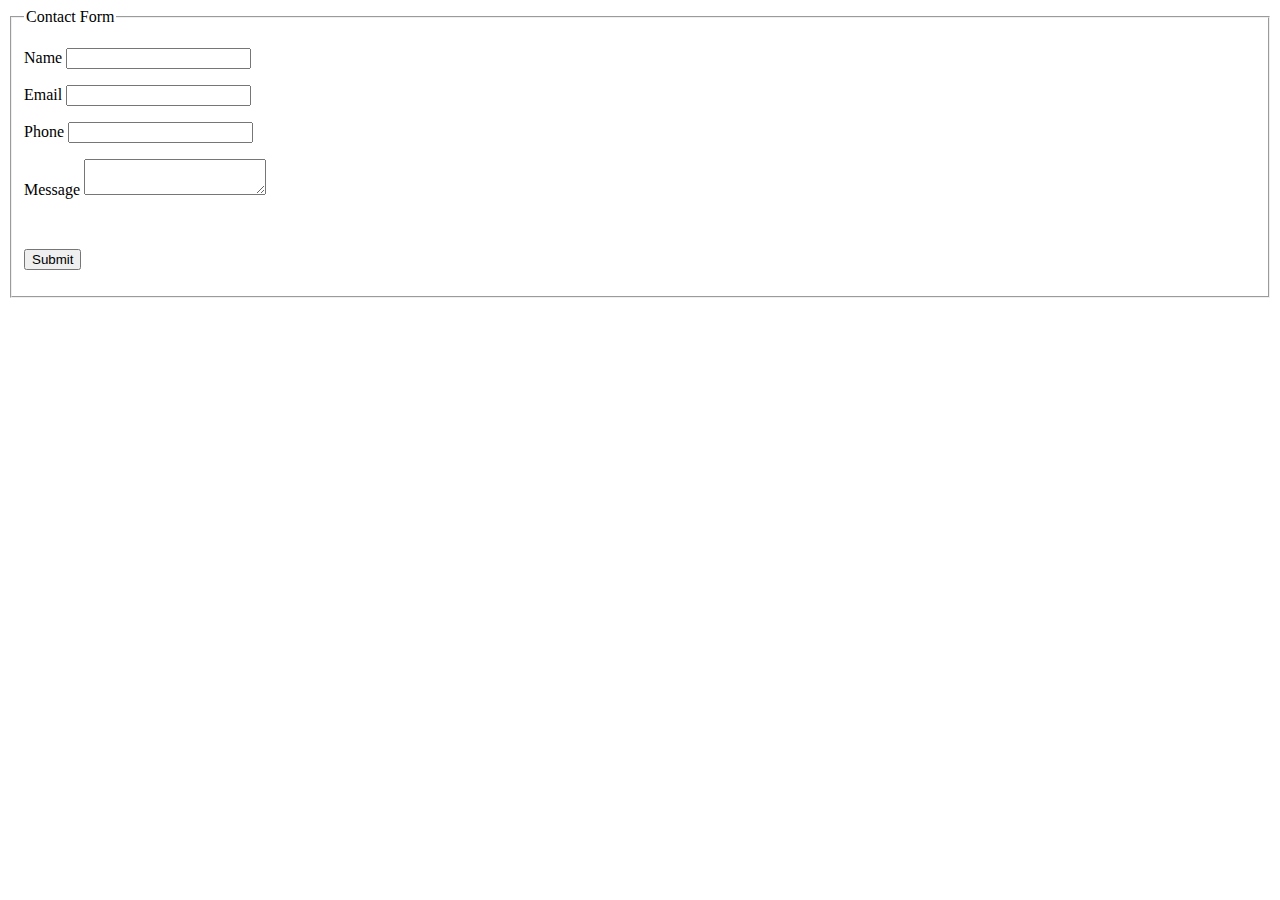
<file: contact.html>
<!DOCTYPE html>
<html xmlns="http://www.w3.org/1999/xhtml">
<head>
<meta http-equiv="Content-Type" content="text/html; charset=utf-8" />
<title>Contact Form - PHP/MySQL Demo Code</title>
</head>

<body>
<fieldset>
<legend>Contact Form</legend>
<form name="frmContact" method="post" action="contact.php">
<p>
<label for="Name">Name </label>
<input type="text" name="txtName" id="txtName">
</p>
<p>
<label for="email">Email</label>
<input type="text" name="txtEmail" id="txtEmail">
</p>
<p>
<label for="phone">Phone</label>
<input type="text" name="txtPhone" id="txtPhone">
</p>
<p>
<label for="message">Message</label>
<textarea name="txtMessage" id="txtMessage"></textarea>
</p>
<p>&nbsp;</p>
<p>
<input type="submit" name="Submit" id="Submit" value="Submit">
</p>
</form>
</fieldset>
</body>
</html>
</file>
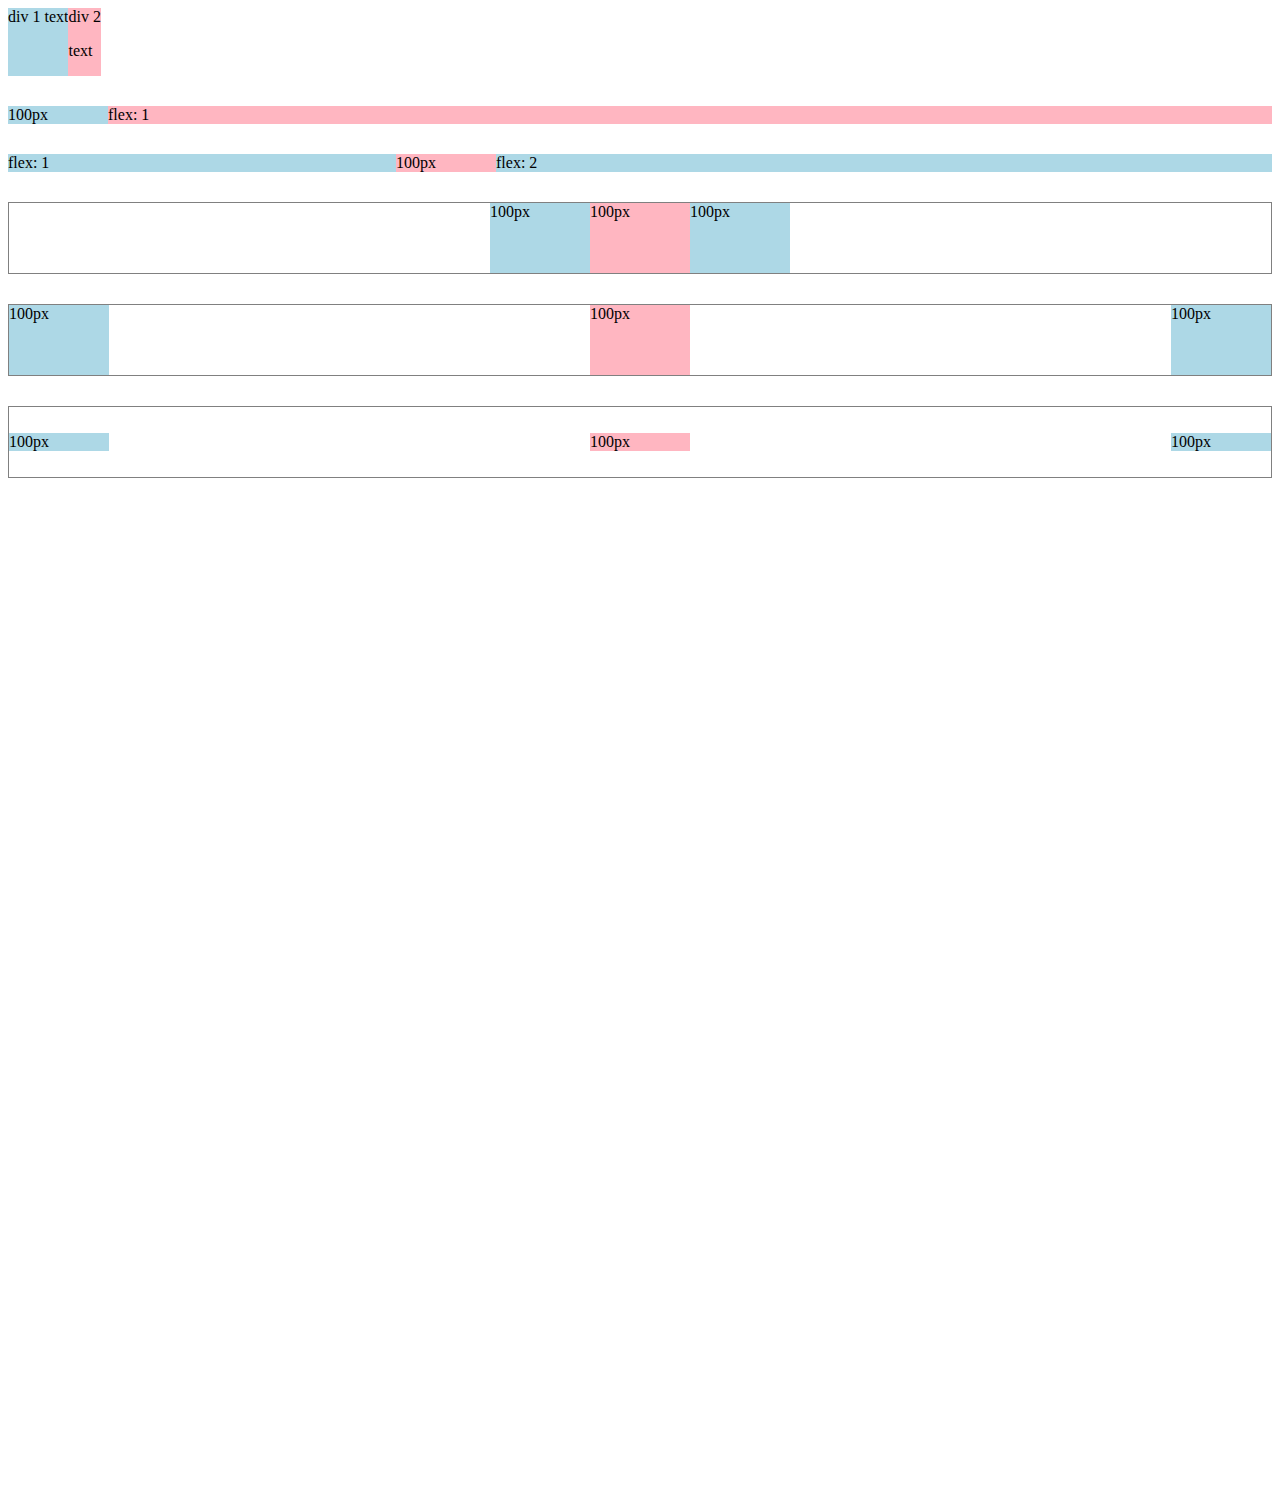
<file: flexbox.html>
<!DOCTYPE html>
<html>
  <head>
    <title>Flexbox Practice</title>
  </head>
  <body style="padding-bottom: 1000px;">
    <div style="
      display: flex;
      flex-direction: row;
    ">
      <div style="background-color: lightblue;">div 1 text</div>
      <div style="background-color: lightpink;">div 2 <p>text</p></div>
    </div>

    <div style="
      margin-top: 30px;
      display: flex;
      flex-direction: row;
    ">
      <div style="
        background-color: lightblue;
        width: 100px;
      ">100px</div>
      <div style="
        background-color: lightpink;
        flex: 1;
      ">flex: 1</div>
    </div>

    <div style="
      margin-top: 30px;
      display: flex;
      flex-direction: row;
    ">
      <div style="
        background-color: lightblue;
        flex: 1;
      ">flex: 1</div>
      <div style="
        background-color: lightpink;
        width: 100px;
      ">100px</div>
      <div style="
        background-color: lightblue;
        flex: 2;
      ">flex: 2</div>
    </div>

    <div style="
      margin-top: 30px;
      height: 70px;
      border-width: 1px;
      border-style: solid;
      border-color: gray;

      display: flex;
      flex-direction: row;
      justify-content: center;
    ">
      <div style="
        background-color: lightblue;
        width: 100px;
      ">100px</div>
      <div style="
        background-color: lightpink;
        width: 100px;
      ">100px</div>
      <div style="
        background-color: lightblue;
        width: 100px;
      ">100px</div>
    </div>

    <div style="
      margin-top: 30px;
      height: 70px;
      border-width: 1px;
      border-style: solid;
      border-color: gray;

      display: flex;
      flex-direction: row;
      justify-content: space-between;
    ">
      <div style="
        background-color: lightblue;
        width: 100px;
      ">100px</div>
      <div style="
        background-color: lightpink;
        width: 100px;
      ">100px</div>
      <div style="
        background-color: lightblue;
        width: 100px;
      ">100px</div>
    </div>

    <div style="
      margin-top: 30px;
      height: 70px;
      border-width: 1px;
      border-style: solid;
      border-color: gray;

      display: flex;
      flex-direction: row;
      justify-content: space-between;
      align-items: center;
    ">
      <div style="
        background-color: lightblue;
        width: 100px;
      ">100px</div>
      <div style="
        background-color: lightpink;
        width: 100px;
      ">100px</div>
      <div style="
        background-color: lightblue;
        width: 100px;
      ">100px</div>
    </div>
  </body>
</html>
</file>
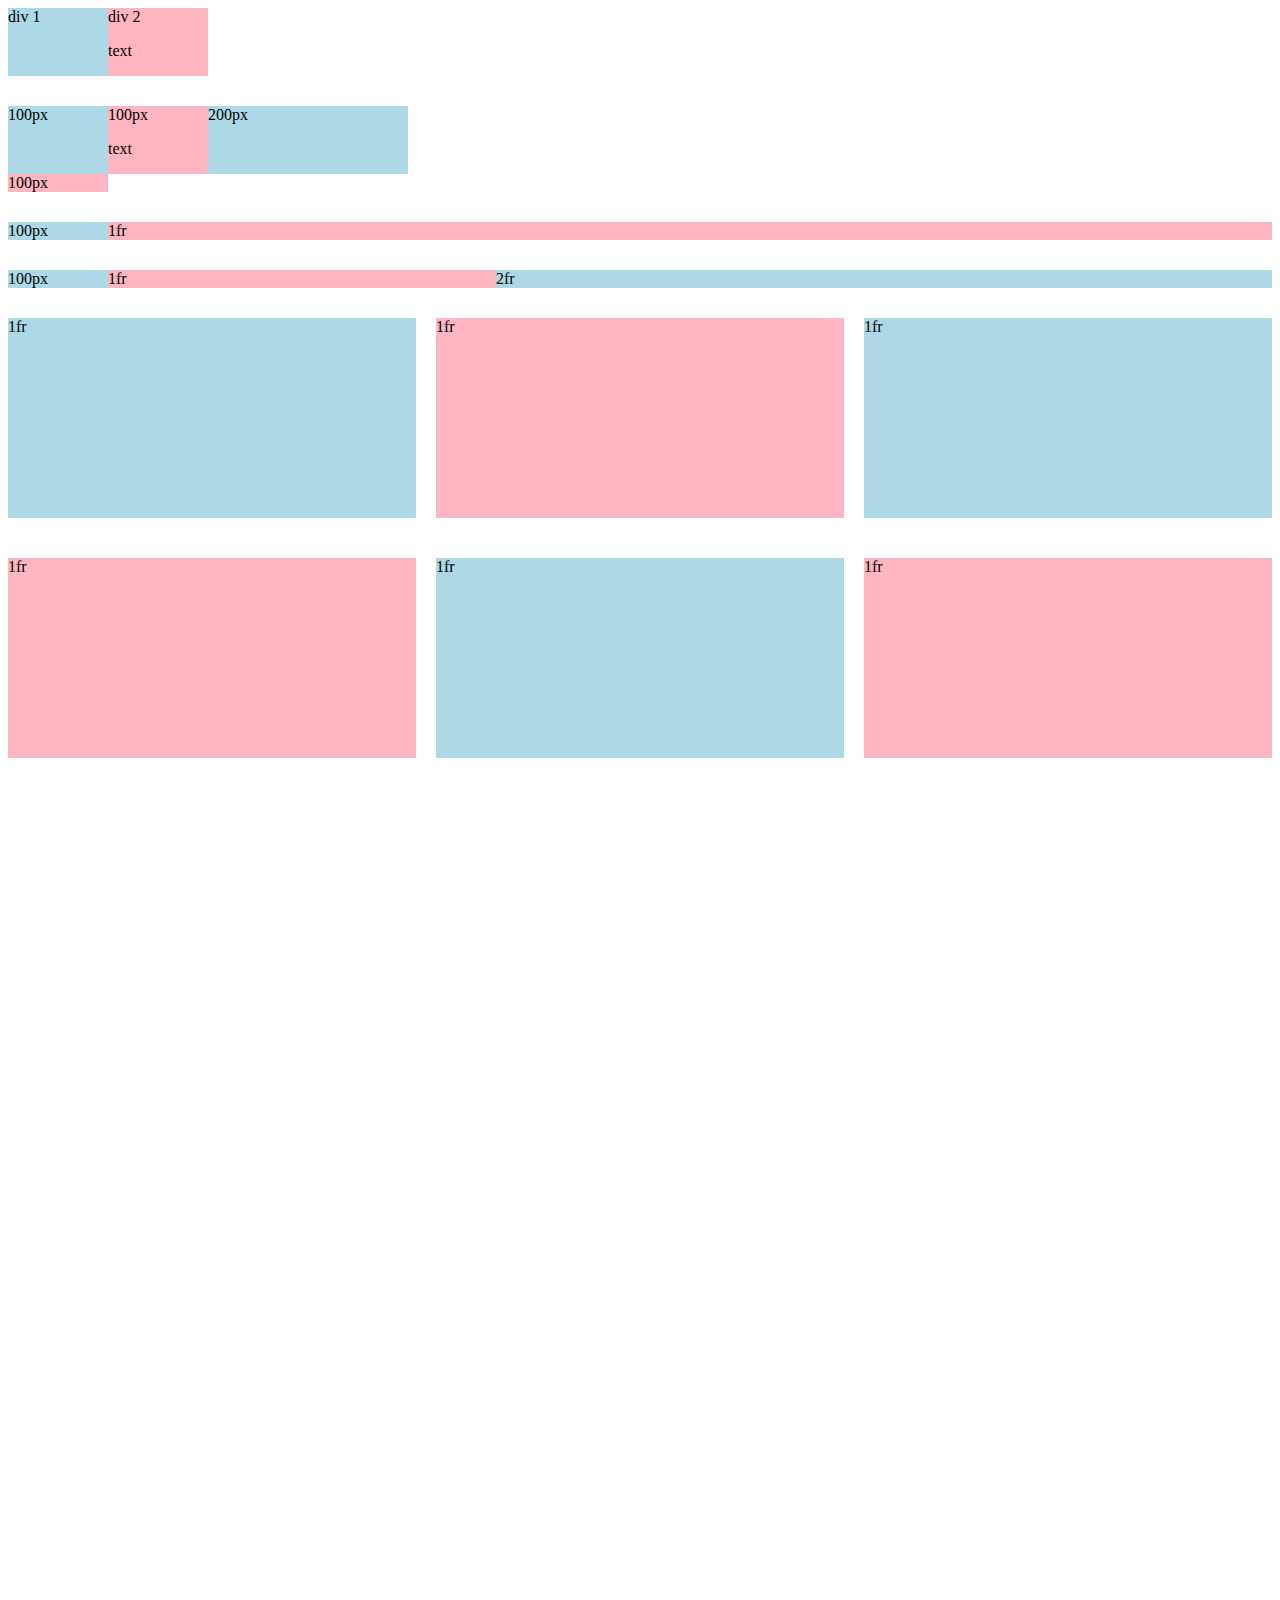
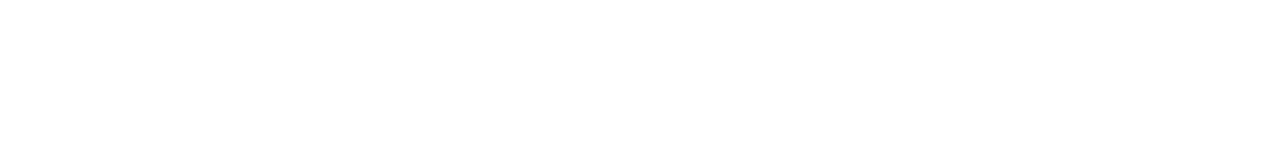
<file: grid.html>
<!DOCTYPE html>
<html>
  <head>
    <title>Grid Practice</title>
  </head>
  <body style="padding-bottom: 1000px;">
    <div style="
      display: grid;
      grid-template-columns: 100px 100px;
    ">
      <div style="background-color: lightblue;">div 1</div>
      <div style="background-color: lightpink;">div 2<p>text</p></div>
    </div>

    <div style="
      margin-top: 30px;
      display: grid;
      grid-template-columns: 100px 100px 200px;
    ">
      <div style="background-color: lightblue;">100px</div>
      <div style="background-color: lightpink;">100px<p>text</p></div>
      <div style="background-color: lightblue;">200px</div>
      <div style="background-color: lightpink;">100px</div>
    </div>

    <div style="
      margin-top: 30px;
      display: grid;
      grid-template-columns: 100px 1fr;
    ">
      <div style="background-color: lightblue;">100px</div>
      <div style="background-color: lightpink;">1fr</div>
    </div>

    <div style="
      margin-top: 30px;
      display: grid;
      grid-template-columns: 100px 1fr 2fr;
    ">
      <div style="background-color: lightblue;">100px</div>
      <div style="background-color: lightpink;">1fr</div>
      <div style="background-color: lightblue;">2fr</div>
    </div>

    <div style="
      margin-top: 30px;
      display: grid;
      grid-template-columns: 1fr 1fr 1fr;
      column-gap: 20px;
      row-gap: 40px;
    ">
      <div style="background-color: lightblue; height: 200px;">1fr</div>
      <div style="background-color: lightpink; height: 200px;">1fr</div>
      <div style="background-color: lightblue; height: 200px;">1fr</div>
      <div style="background-color: lightpink; height: 200px;">1fr</div>
      <div style="background-color: lightblue; height: 200px;">1fr</div>
      <div style="background-color: lightpink; height: 200px;">1fr</div>
    </div>
  </body>
</html>
</file>
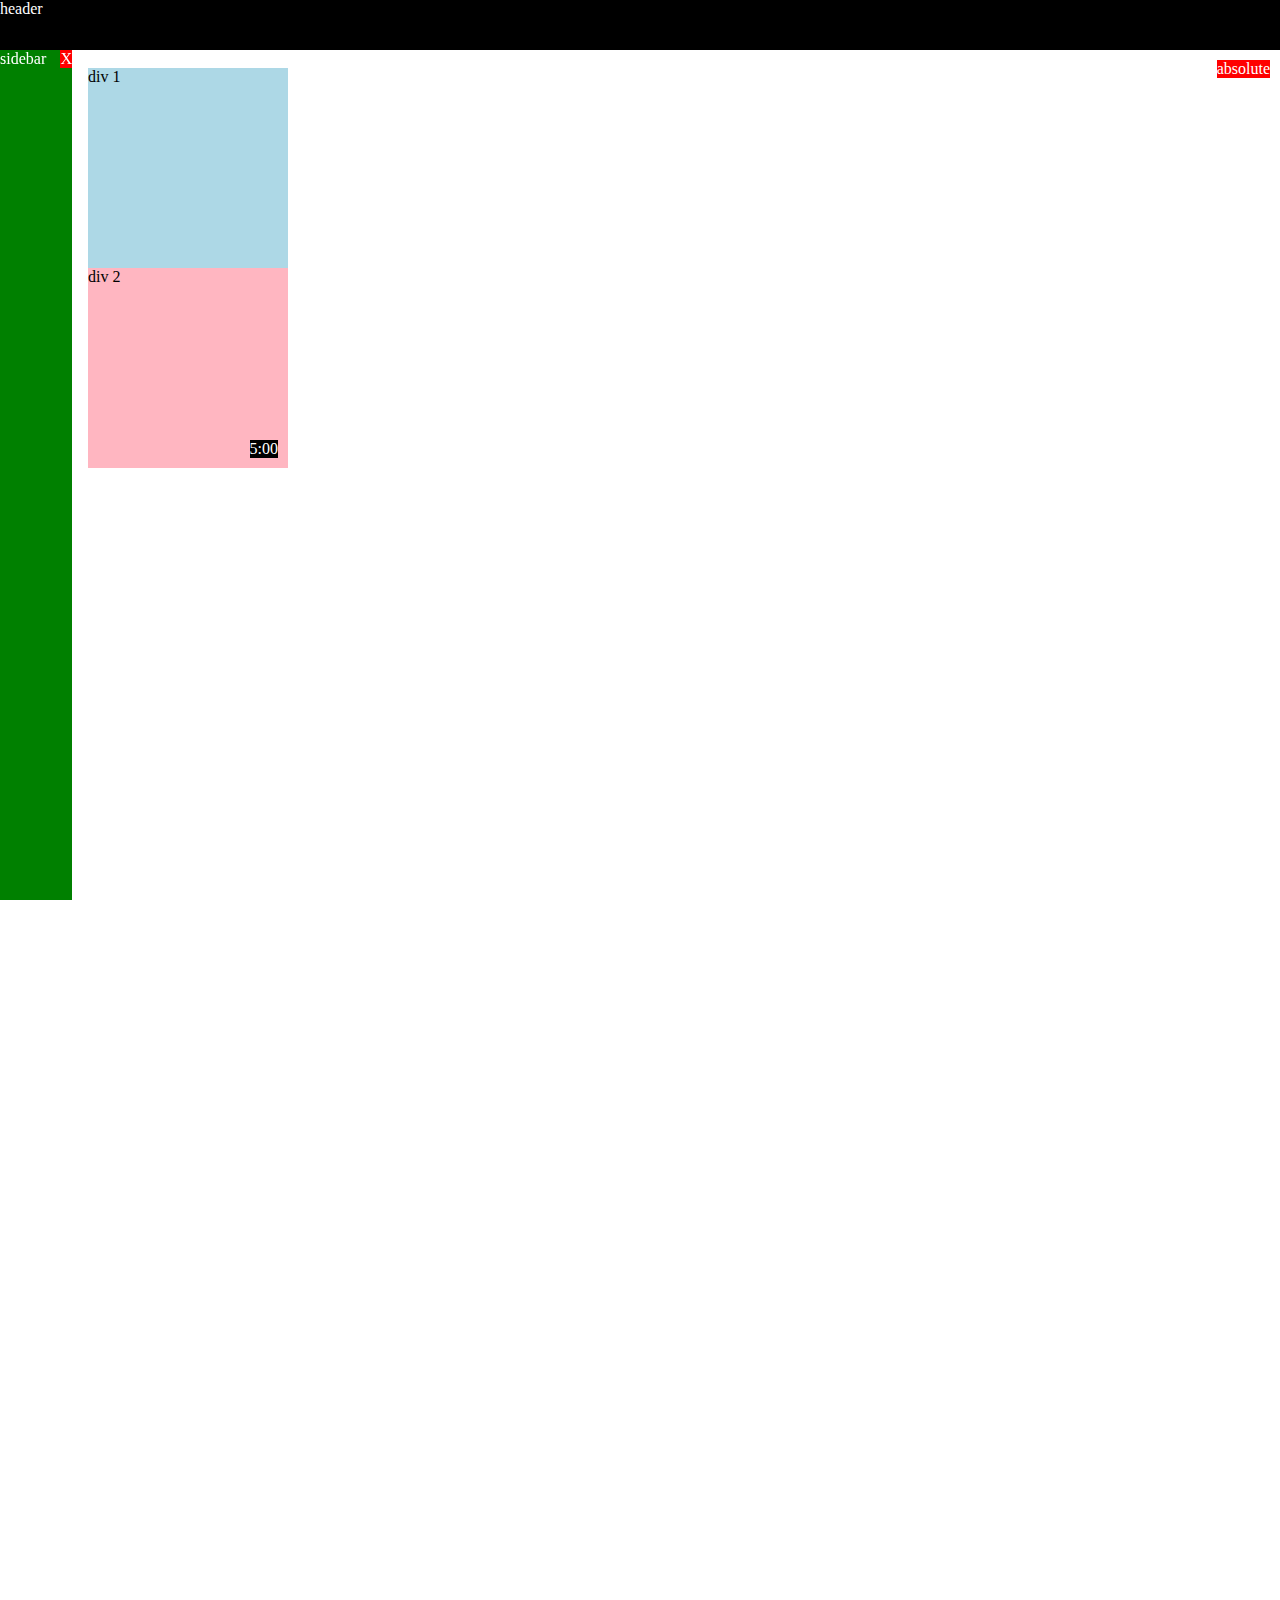
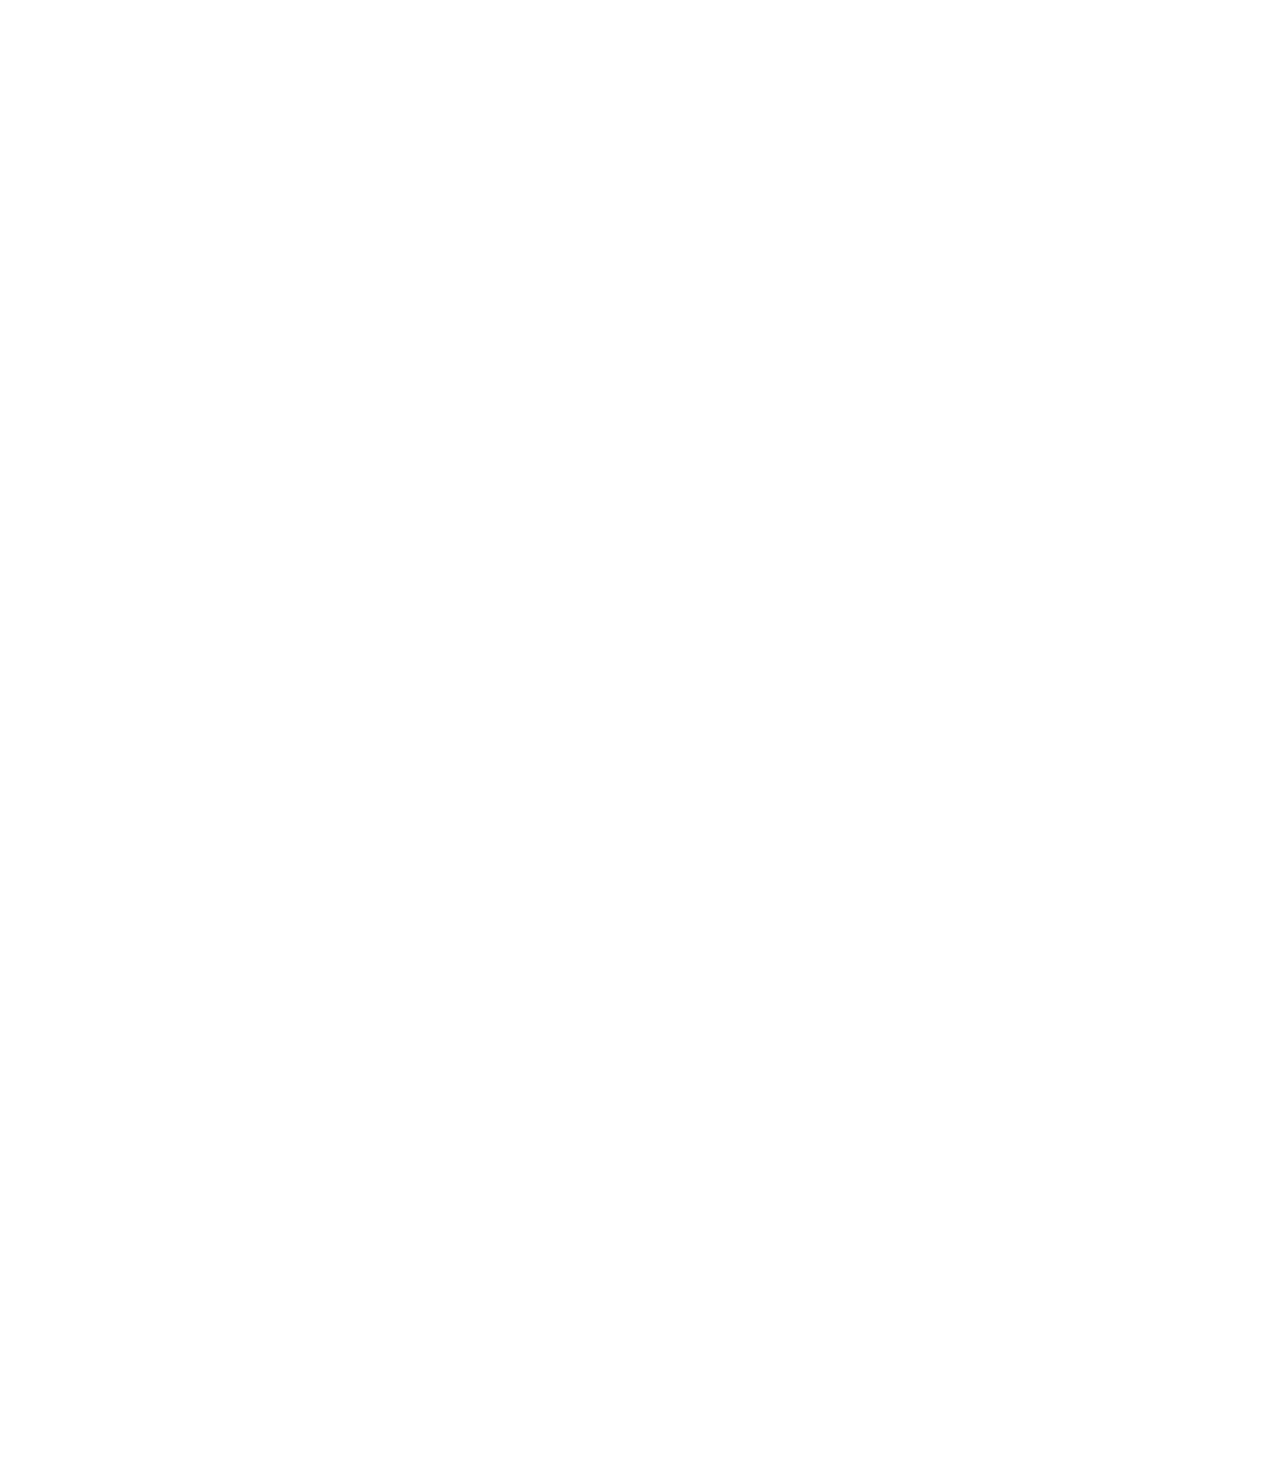
<file: position.html>
<!DOCTYPE html>
<html>
  <head>
    <title>Position Practice</title>
  </head>
  <body style="
    height: 3000px;
    padding-top: 60px;
    padding-left: 80px;
  ">
    <div style="
      background-color: black;
      color: white;
      position: fixed;
      top: 0;
      left: 0;
      right: 0;
      height: 50px;
      z-index: 100;
    ">header</div>

    <div style="
      background-color: green;
      color: white;
      position: fixed;
      left: 0;
      bottom: 0;
      top: 50px;
      width: 72px;
    ">
      sidebar
      <div style="
        position: absolute;
        background-color: red;
        color: white;
        top: 0;
        right: 0;
      ">
        X
      </div>
    </div>

    <div style="
      position: absolute;
      background-color: red;
      color: white;
      top: 60px;
      right: 10px;
    ">
      absolute
    </div>

    <div style="
      background-color: lightblue;
      height: 200px;
      width: 200px;
      position: static;
    ">div 1</div>
    <div style="
      background-color: lightpink;
      height: 200px;
      width: 200px;
      position: relative;
    ">
      div 2
      <div style="
        position: absolute;
        background-color: black;
        color: white;
        bottom: 10px;
        right: 10px;
      ">
        5:00
      </div>
    </div>

  </body>
</html>
</file>
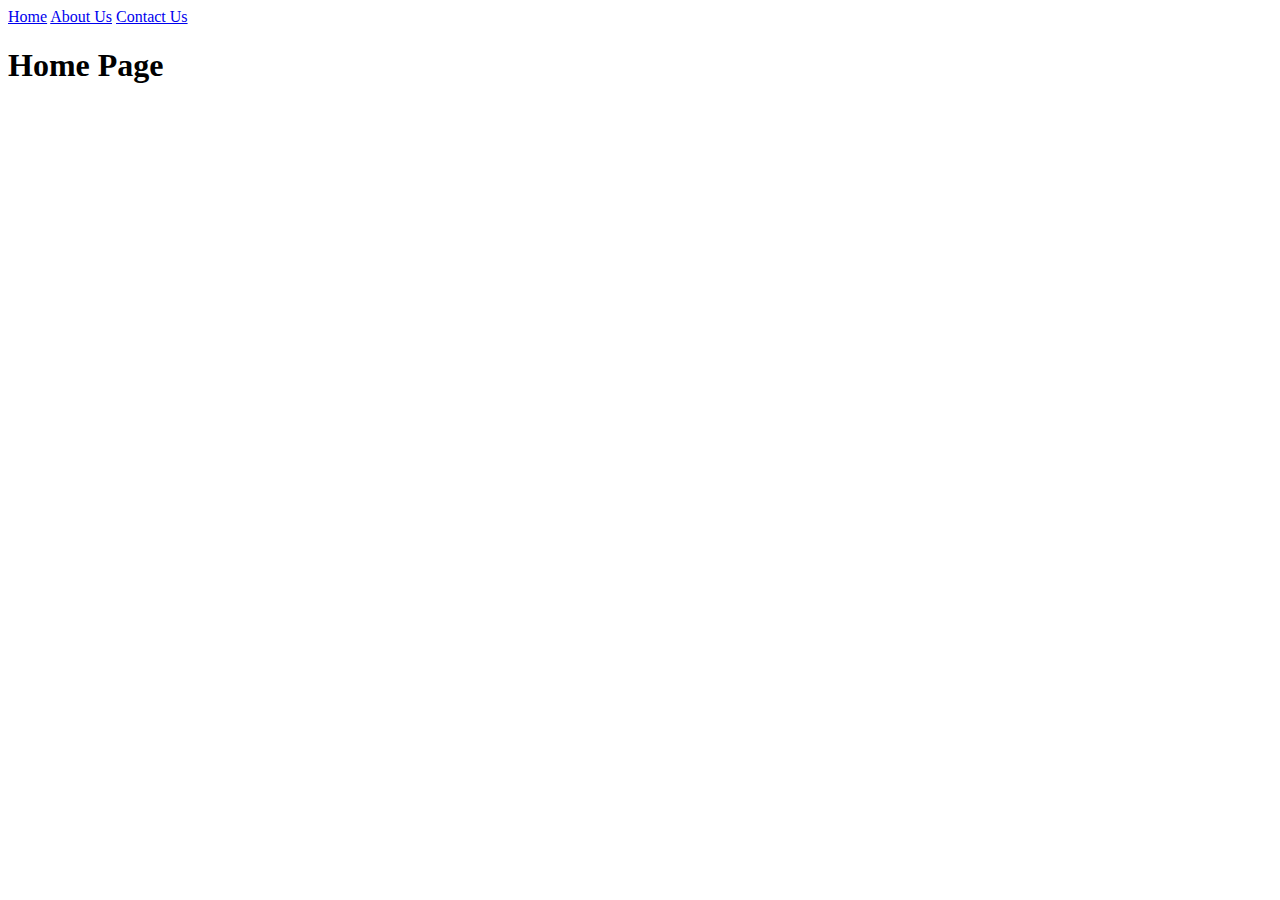
<file: sample.html>
<!DOCTYPE html>
<html lang="en">
<head>
 <meta charset="UTF-8">
 <meta http-equiv="X-UA-Compatible" content="IE=edge">
 <meta name="viewport" content="width=device-width, initial-scale=1.0">
 <title>Home Page</title>
</head>
<body>
 <nav>
 <a href="index.html">Home</a>
 <a href="about.html">About Us</a>
 <a href="contact.html">Contact Us</a>
 </nav>
 <h1>Home Page</h1>
</body>
</html>
</file>
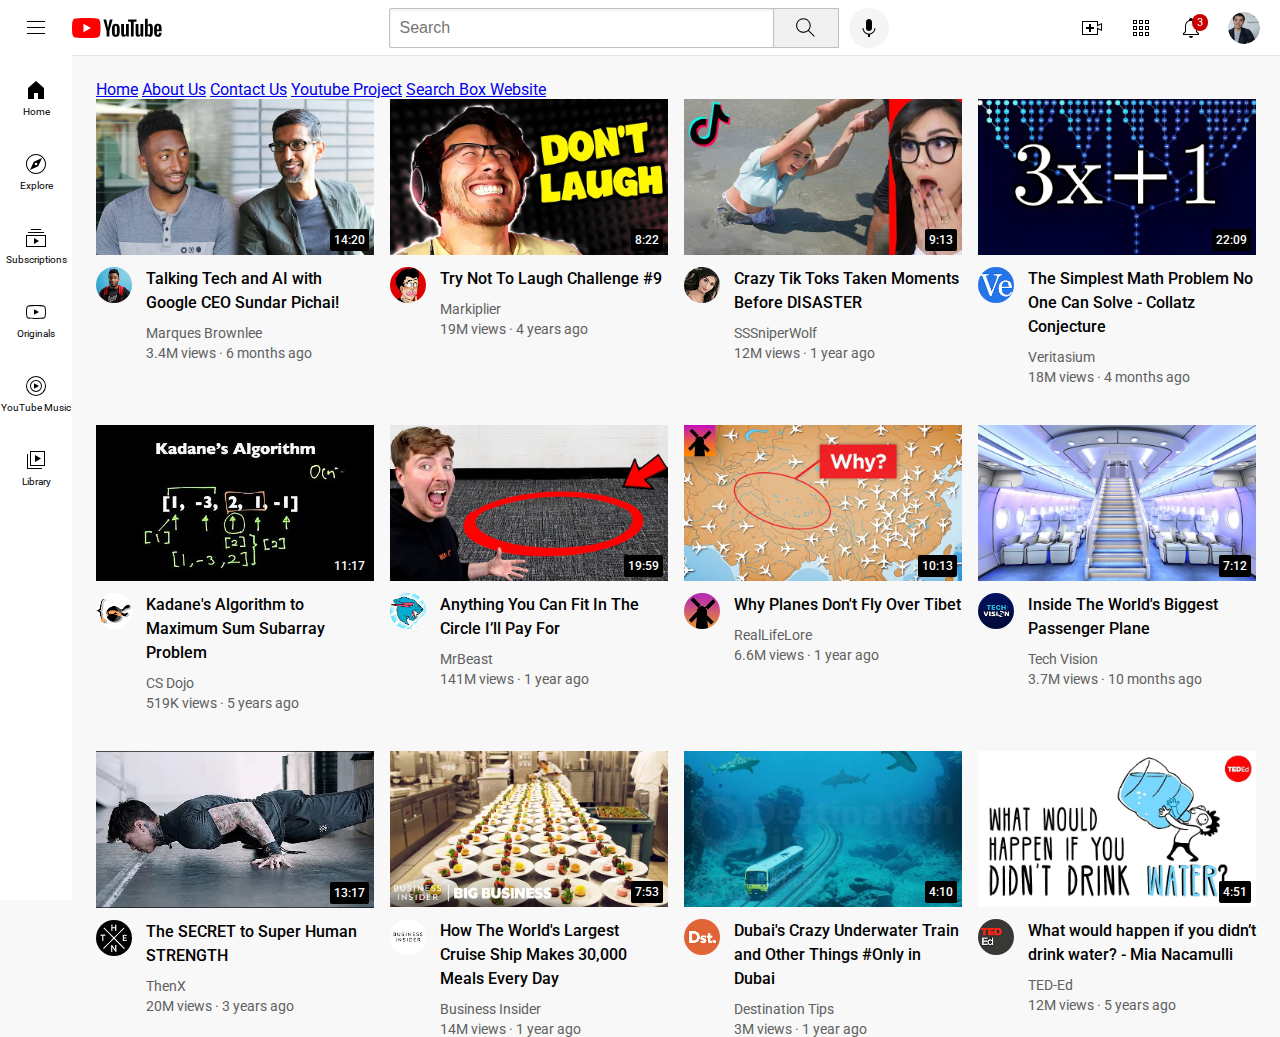
<file: youtube.html>
<!DOCTYPE html>
<html>
  <head>
    <title>YouTube.com Clone</title>

    <link rel="preconnect" href="https://fonts.googleapis.com">
    <link rel="preconnect" href="https://fonts.gstatic.com" crossorigin>
    <link href="https://fonts.googleapis.com/css2?family=Roboto:wght@400;500;700&display=swap" rel="stylesheet">

    <link rel="stylesheet" href="styles/general.css">
    <link rel="stylesheet" href="styles/header.css">
    <link rel="stylesheet" href="styles/video.css">
    <link rel="stylesheet" href="styles/sidebar.css">
  </head>
  <body>
    <header class="header">
      <div class="left-section">
        <img class="hamburger-menu" src="icons/hamburger-menu.svg">
        <img class="youtube-logo" src="icons/youtube-logo.svg">
      </div>
      <div class="middle-section">
        <input class="search-bar" type="text" placeholder="Search">
        <button class="search-button">
          <img class="search-icon" src="icons/search.svg">
          <div class="tooltip">Search</div>
        </button>
        <!-- Put position absolute inside position relative -->
        <button class="voice-search-button">
          <img class="voice-search-icon" src="icons/voice-search-icon.svg">
          <div class="tooltip">Search with your voice</div>
        </button>
      </div>
      <div class="right-section">
        <div class="upload-icon-container">
          <img class="upload-icon" src="icons/upload.svg">
          <div class="tooltip">Create</div>
        </div>
        <div class="youtube-apps-icon-container">
          <img class="youtube-apps-icon" src="icons/youtube-apps.svg">
          <div class="tooltip">YouTube Apps</div>
        </div>
        <div class="notifications-icon-container">
          <img class="notifications-icon" src="icons/notifications.svg">
          <div class="notifications-count">3</div>
          <div class="tooltip">Notifications</div>
        </div>
        <img class="current-user-picture" src="channel-pictures/my-channel.jpeg">
      </div>
    </header>

    <nav class="sidebar">
      <div class="sidebar-link">
        <img src="icons/home.svg">
        <div>Home</div>
      </div>
      <div class="sidebar-link">
        <img src="icons/explore.svg">
        <div>Explore</div>
      </div>
      <div class="sidebar-link">
        <img src="icons/subscriptions.svg">
        <div>Subscriptions</div>
      </div>
      <div class="sidebar-link">
        <img src="icons/originals.svg">
        <div>Originals</div>
      </div>
      <div class="sidebar-link">
        <img src="icons/youtube-music.svg">
        <div>YouTube Music</div>
      </div>
      <div class="sidebar-link">
        <img src="icons/library.svg">
        <div>Library</div>
      </div>
    </nav>

    <main>
       <nav>
          <a href="index.html">Home</a>
          <a href="about.html">About Us</a>
          <a href="contact.html">Contact Us</a>
          <a href="youtube.html">Youtube Project</a>
           <a href="Search/search.html">Search Box Website</a>
       </nav>
        
      <section class="video-grid">
        <div class="video-preview">
          <div class="thumbnail-row">
            <img class="thumbnail" src="thumbnails/thumbnail-1.webp">
            <div class="video-time">14:20</div>
          </div>
          <div class="video-info-grid">
            <div class="channel-picture">
              <img class="profile-picture" src="channel-pictures/channel-1.jpeg">
            </div>
            <div class="video-info">
              <p class="video-title">
                Talking Tech and AI with Google CEO Sundar Pichai!
              </p>
              <p class="video-author">
                Marques Brownlee
              </p>
              <p class="video-stats">
                3.4M views &#183; 6 months ago
              </p>
            </div>
          </div>
        </div>

        <div class="video-preview">
          <div class="thumbnail-row">
            <img class="thumbnail" src="thumbnails/thumbnail-2.webp">
            <div class="video-time">8:22</div>
          </div>
          <div class="video-info-grid">
            <div class="channel-picture">
              <img class="profile-picture" src="channel-pictures/channel-2.jpeg">
            </div>
            <div class="video-info">
              <p class="video-title">
                Try Not To Laugh Challenge #9
              </p>
              <p class="video-author">
                Markiplier
              </p>
              <p class="video-stats">
                19M views &#183; 4 years ago
              </p>
            </div>
          </div>
        </div>

        <div class="video-preview">
          <div class="thumbnail-row">
            <img class="thumbnail" src="thumbnails/thumbnail-3.webp">
            <div class="video-time">9:13</div>
          </div>
          <div class="video-info-grid">
            <div class="channel-picture">
              <img class="profile-picture" src="channel-pictures/channel-3.jpeg">
            </div>
            <div class="video-info">
              <p class="video-title">
                Crazy Tik Toks Taken Moments Before DISASTER
              </p>
              <p class="video-author">
                SSSniperWolf
              </p>
              <p class="video-stats">
                12M views &#183; 1 year ago
              </p>
            </div>
          </div>
        </div>

        <div class="video-preview">
          <div class="thumbnail-row">
            <img class="thumbnail" src="thumbnails/thumbnail-4.webp">
            <div class="video-time">22:09</div>
          </div>
          <div class="video-info-grid">
            <div class="channel-picture">
              <img class="profile-picture" src="channel-pictures/channel-4.jpeg">
            </div>
            <div class="video-info">
              <p class="video-title">
                The Simplest Math Problem No One Can Solve - Collatz Conjecture
              </p>
              <p class="video-author">
                Veritasium
              </p>
              <p class="video-stats">
                18M views &#183; 4 months ago
              </p>
            </div>
          </div>
        </div>

        <div class="video-preview">
          <div class="thumbnail-row">
            <img class="thumbnail" src="thumbnails/thumbnail-5.webp">
            <div class="video-time">11:17</div>
          </div>
          <div class="video-info-grid">
            <div class="channel-picture">
              <img class="profile-picture" src="channel-pictures/channel-5.jpeg">
            </div>
            <div class="video-info">
              <p class="video-title">
                Kadane's Algorithm to Maximum Sum Subarray Problem
              </p>
              <p class="video-author">
                CS Dojo
              </p>
              <p class="video-stats">
                519K views &#183; 5 years ago
              </p>
            </div>
          </div>
        </div>

        <div class="video-preview">
          <div class="thumbnail-row">
            <img class="thumbnail" src="thumbnails/thumbnail-6.webp">
            <div class="video-time">19:59</div>
          </div>
          <div class="video-info-grid">
            <div class="channel-picture">
              <img class="profile-picture" src="channel-pictures/channel-6.jpeg">
            </div>
            <div class="video-info">
              <p class="video-title">
                Anything You Can Fit In The Circle I’ll Pay For
              </p>
              <p class="video-author">
                MrBeast
              </p>
              <p class="video-stats">
                141M views &#183; 1 year ago
              </p>
            </div>
          </div>
        </div>

        <div class="video-preview">
          <div class="thumbnail-row">
            <img class="thumbnail" src="thumbnails/thumbnail-7.webp">
            <div class="video-time">10:13</div>
          </div>
          <div class="video-info-grid">
            <div class="channel-picture">
              <img class="profile-picture" src="channel-pictures/channel-7.jpeg">
            </div>
            <div class="video-info">
              <p class="video-title">
                Why Planes Don't Fly Over Tibet
              </p>
              <p class="video-author">
                RealLifeLore
              </p>
              <p class="video-stats">
                6.6M views &#183; 1 year ago
              </p>
            </div>
          </div>
        </div>

        <div class="video-preview">
          <div class="thumbnail-row">
            <img class="thumbnail" src="thumbnails/thumbnail-8.webp">
            <div class="video-time">7:12</div>
          </div>
          <div class="video-info-grid">
            <div class="channel-picture">
              <img class="profile-picture" src="channel-pictures/channel-8.jpeg">
            </div>
            <div class="video-info">
              <p class="video-title">
                Inside The World's Biggest Passenger Plane
              </p>
              <p class="video-author">
                Tech Vision
              </p>
              <p class="video-stats">
                3.7M views &#183; 10 months ago
              </p>
            </div>
          </div>
        </div>

        <div class="video-preview">
          <div class="thumbnail-row">
            <img class="thumbnail" src="thumbnails/thumbnail-9.webp">
            <div class="video-time">13:17</div>
          </div>
          <div class="video-info-grid">
            <div class="channel-picture">
              <img class="profile-picture" src="channel-pictures/channel-9.jpeg">
            </div>
            <div class="video-info">
              <p class="video-title">
                The SECRET to Super Human STRENGTH
              </p>
              <p class="video-author">
                ThenX
              </p>
              <p class="video-stats">
                20M views &#183; 3 years ago
              </p>
            </div>
          </div>
        </div>

        <div class="video-preview">
          <div class="thumbnail-row">
            <img class="thumbnail" src="thumbnails/thumbnail-10.webp">
            <div class="video-time">7:53</div>
          </div>
          <div class="video-info-grid">
            <div class="channel-picture">
              <img class="profile-picture" src="channel-pictures/channel-10.jpeg">
            </div>
            <div class="video-info">
              <p class="video-title">
                How The World's Largest Cruise Ship Makes 30,000 Meals Every Day
              </p>
              <p class="video-author">
                Business Insider
              </p>
              <p class="video-stats">
                14M views &#183; 1 year ago
              </p>
            </div>
          </div>
        </div>

        <div class="video-preview">
          <div class="thumbnail-row">
            <img class="thumbnail" src="thumbnails/thumbnail-11.webp">
            <div class="video-time">4:10</div>
          </div>
          <div class="video-info-grid">
            <div class="channel-picture">
              <img class="profile-picture" src="channel-pictures/channel-11.jpeg">
            </div>
            <div class="video-info">
              <p class="video-title">
                Dubai's Crazy Underwater Train and Other Things #Only in Dubai
              </p>
              <p class="video-author">
                Destination Tips
              </p>
              <p class="video-stats">
                3M views &#183; 1 year ago
              </p>
            </div>
          </div>
        </div>

        <div class="video-preview">
          <div class="thumbnail-row">
            <img class="thumbnail" src="thumbnails/thumbnail-12.webp">
            <div class="video-time">4:51</div>
          </div>
          <div class="video-info-grid">
            <div class="channel-picture">
              <img class="profile-picture" src="channel-pictures/channel-12.jpeg">
            </div>
            <div class="video-info">
              <p class="video-title">
                What would happen if you didn’t drink water? - Mia Nacamulli
              </p>
              <p class="video-author">
                TED-Ed
              </p>
              <p class="video-stats">
                12M views &#183; 5 years ago
              </p>
            </div>
          </div>
        </div>
      </section>
    </main>
  </body>
</html>
</file>
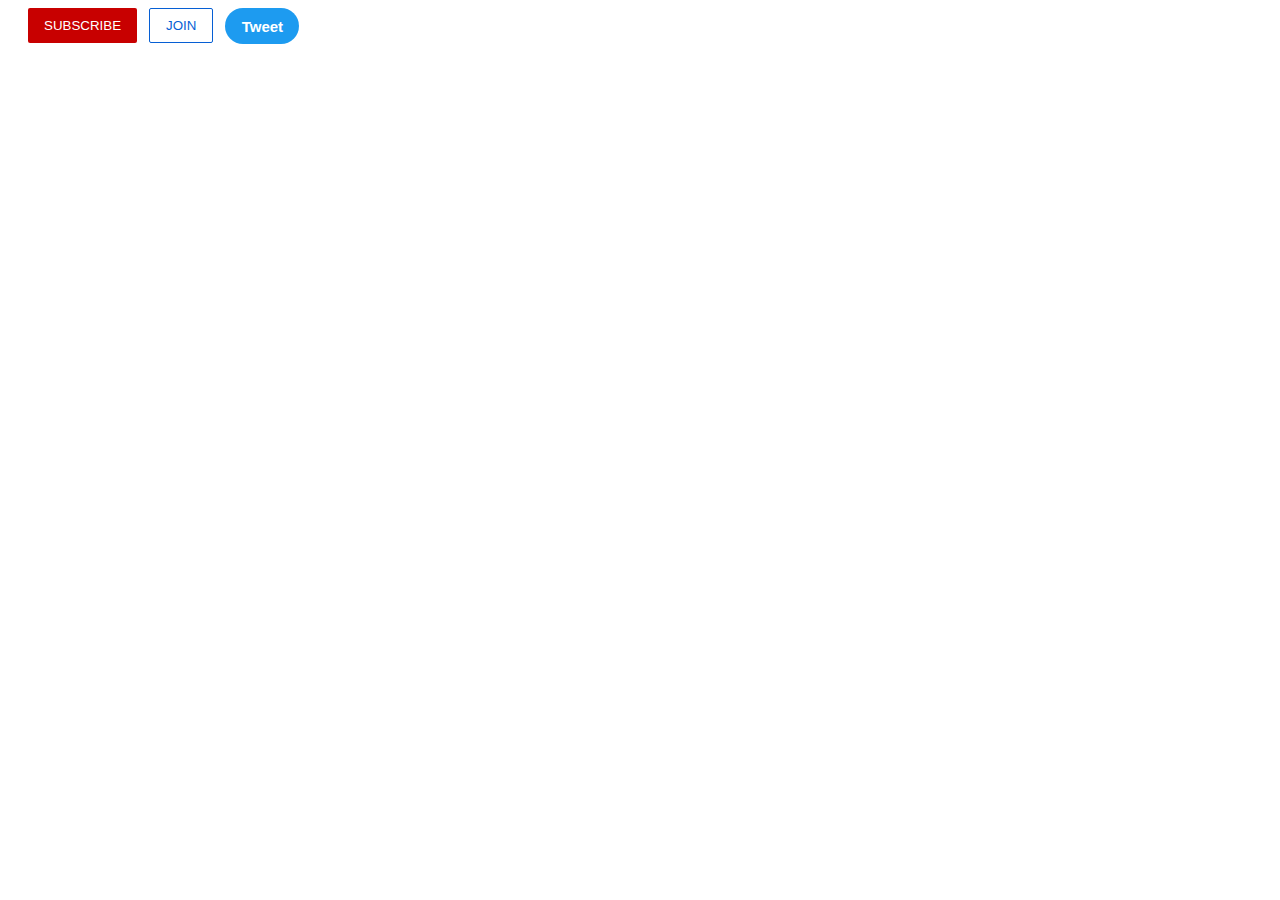
<file: intro-to-html/buttons.html>
<!DOCTYPE html>
<html>
  <head>
    <title>Buttons Practice</title>
    <link rel="stylesheet" href="styles/buttons.css">
  </head>
  <body>
    <button class="subscribe-button">
      SUBSCRIBE
    </button>

    <button class="join-button">
      JOIN
    </button>

    <button class="tweet-button">
      Tweet
    </button>
  </body>
</html>
</file>
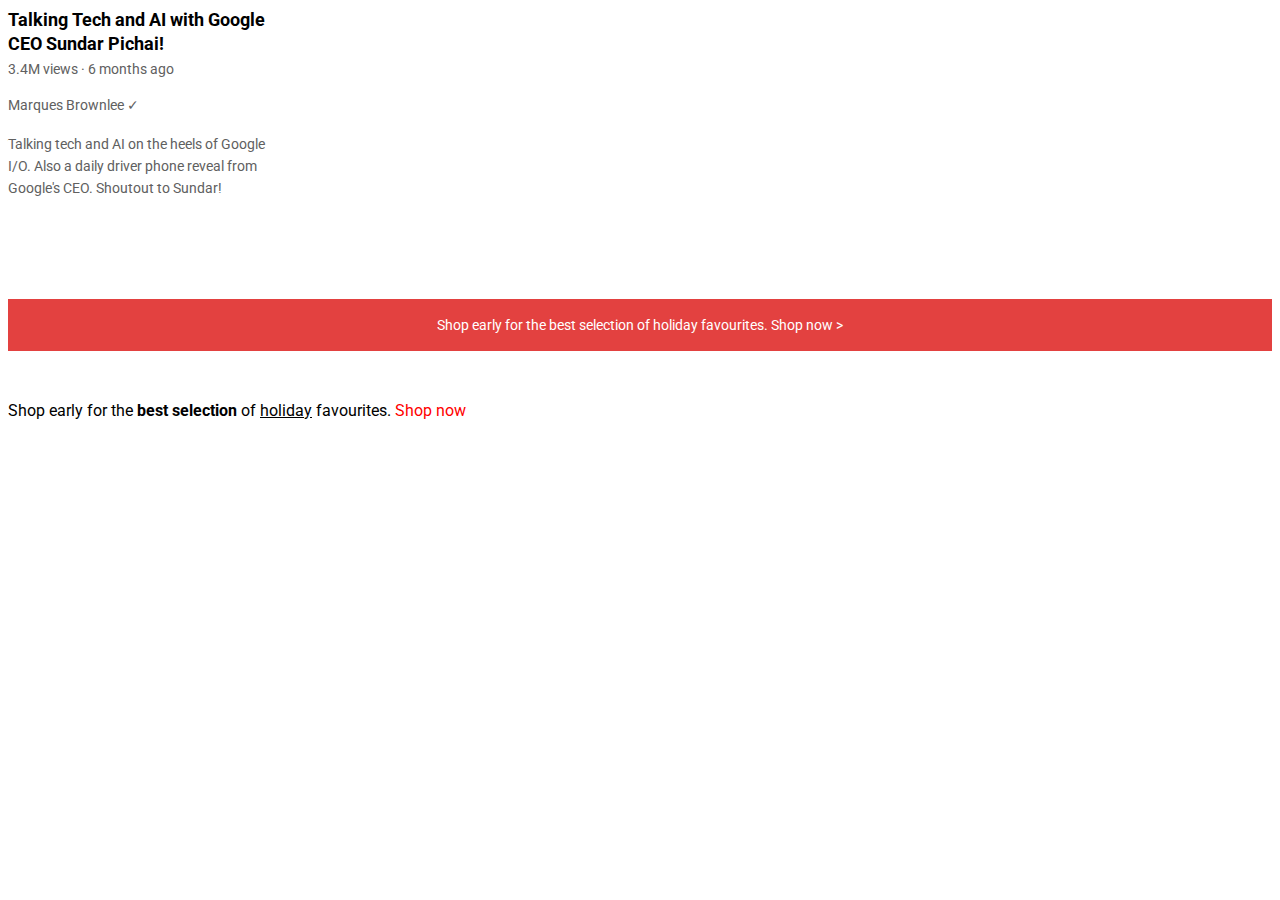
<file: intro-to-html/text.html>
<!DOCTYPE html>
<html>
  <head>
    <title>Text Practice</title>

    <link rel="preconnect" href="https://fonts.googleapis.com">
    <link rel="preconnect" href="https://fonts.gstatic.com" crossorigin>
    <link href="https://fonts.googleapis.com/css2?family=Roboto:wght@400;700&display=swap" rel="stylesheet">

    <link rel="stylesheet" href="styles/text.css">
  </head>
  <body>
    <p class="video-title">
      Talking Tech and AI with Google CEO Sundar Pichai!
    </p>

    <p class="video-stats">
      3.4M views &#183; 6 months ago
    </p>

    <p class="video-author">
      Marques Brownlee &#10003;
    </p>

    <p class="video-description">
      Talking tech and AI on the heels of Google I/O. Also a daily driver phone reveal from Google's CEO. Shoutout to Sundar!
    </p>

    <p class="apple-text">
      Shop early for the best selection of holiday favourites. <span class="shop-link">Shop now &#62;</span>
    </p>

    <p>
      Shop early for the <strong>best selection</strong> of <u>holiday</u> favourites. <span class="span-example">Shop now</span>
    </p>
  </body>
</html>
</file>
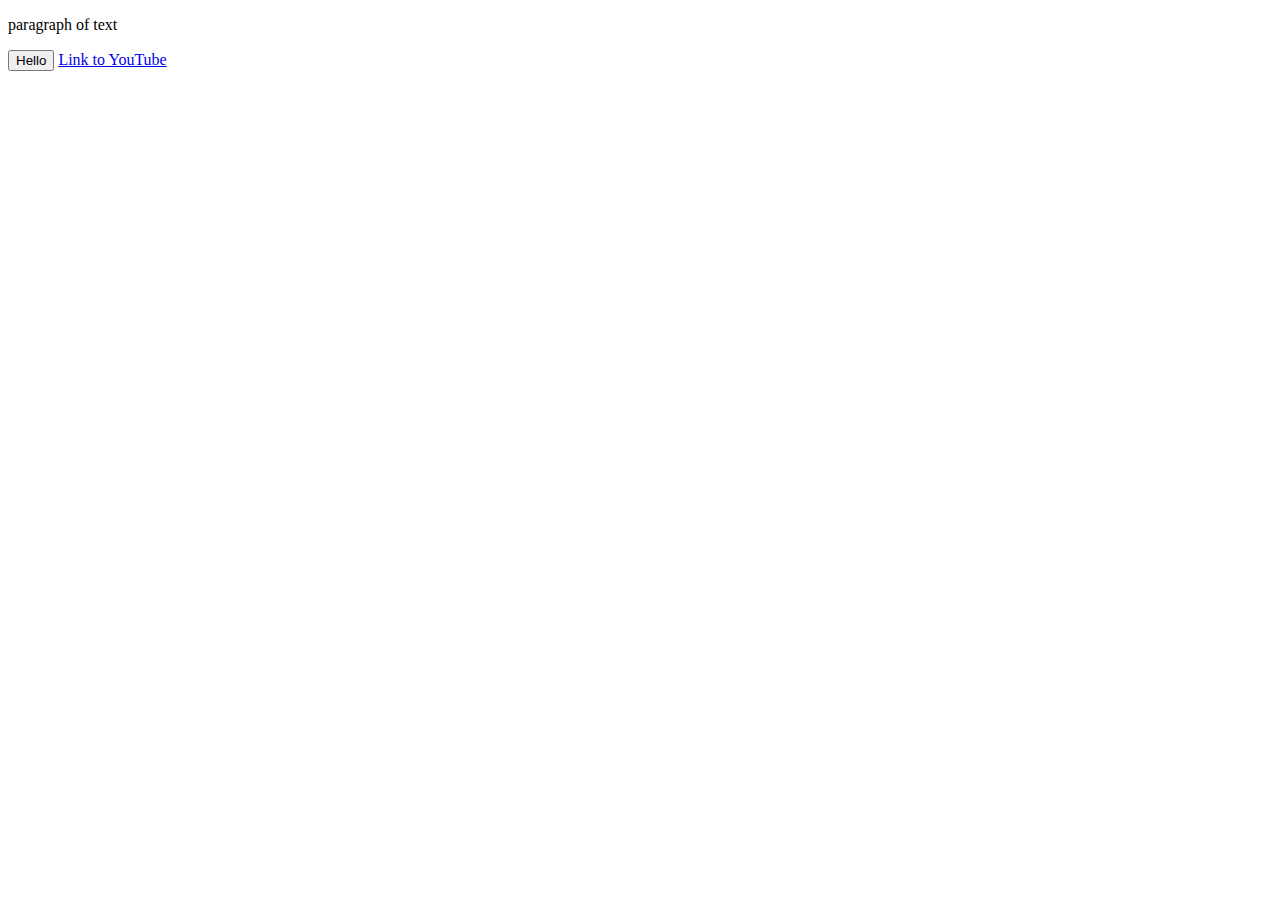
<file: intro-to-html/website.html>
<!DOCTYPE html>
<html>
  <head>
    <title>First Website</title>
  </head>
  <body>
    <p>
      paragraph of text
    </p>

    <button>
      Hello
    </button>

    <a href="https://www.youtube.com/" target="blank">
      Link to YouTube
    </a>
  </body>
</html>
</file>
<file: styles/general.css>
p {
  margin-top: 0;
  margin-bottom: 0;
}

body {
  /* This style below will be inherited */
  font-family: Roboto, Arial;
  margin: 0;
  padding-top: 80px;
  padding-left: 96px;
  padding-right: 24px;
  background-color: rgb(248, 248, 248);
}
</file>
<file: styles/header.css>
.header {
  height: 55px;

  display: flex;
  flex-direction: row;
  justify-content: space-between;

  position: fixed;
  top: 0;
  left: 0;
  right: 0;
  z-index: 100;

  background-color: white;
  border-bottom-width: 1px;
  border-bottom-style: solid;
  border-bottom-color: rgb(228, 228, 228);
}

.left-section {
  display: flex;
  align-items: center;
}

.hamburger-menu {
  height: 24px;
  margin-left: 24px;
  margin-right: 24px;
}

.youtube-logo {
  height: 20px;
}

.middle-section {
  flex: 1;
  margin-left: 70px;
  margin-right: 35px;
  max-width: 500px;
  display: flex;
  align-items: center;
}

.search-bar {
  flex: 1;
  height: 36px;
  padding-left: 10px;
  font-size: 16px;
  border: 1px solid rgb(192, 192, 192);
  border-radius: 2px;
  box-shadow: inset 1px 2px 3px rgba(0, 0, 0, 0.05);
  width: 0;
}

.search-bar::placeholder {
  font-size: 16px;
}

.search-button {
  height: 40px;
  width: 66px;
  background-color: rgb(240, 240, 240);
  border-width: 1px;
  border-style: solid;
  border-color: rgb(192, 192, 192);
  margin-left: -1px;
  margin-right: 10px;
}

.search-button,
.voice-search-button,
.upload-icon-container {
  display: flex;
  justify-content: center;
  align-items: center;
  position: relative;
}

.search-button .tooltip,
.voice-search-button .tooltip,
.upload-icon-container .tooltip {
  position: absolute;
  background-color: gray;
  color: white;
  padding-top: 4px;
  padding-bottom: 4px;
  padding-left: 8px;
  padding-right: 8px;
  border-radius: 2px;
  font-size: 12px;
  bottom: -30px;
  opacity: 0;
  transition: opacity 0.15s;
  pointer-events: none;
  white-space: nowrap;
}

.search-button:hover .tooltip,
.voice-search-button:hover .tooltip,
.upload-icon-container:hover .tooltip {
  opacity: 1;
}

.search-icon {
  height: 25px;
}

.voice-search-button {
  height: 40px;
  width: 40px;
  border-radius: 20px;
  border: none;
  background-color: rgb(245, 245, 245);
}

.voice-search-icon {
  height: 24px;
}

.right-section {
  width: 180px;
  margin-right: 20px;
  display: flex;
  align-items: center;
  justify-content: space-between;
  flex-shrink: 0;
}

.upload-icon {
  height: 24px;
}

.youtube-apps-icon {
  height: 24px;
}

.notifications-icon {
  height: 24px;
}

.notifications-icon-container {
  position: relative;
}

.notifications-count {
  position: absolute;
  top: -2px;
  right: -5px;
  background-color: rgb(200, 0, 0);
  color: white;
  font-size: 11px;
  padding-left: 5px;
  padding-right: 5px;
  padding-top: 2px;
  padding-bottom: 2px;
  border-radius: 10px;
}

.current-user-picture {
  height: 32px;
  border-radius: 16px;
}

.search-button,
.voice-search-button,
.upload-icon-container,
.youtube-apps-icon-container,
.notifications-icon-container {
  display: flex;
  justify-content: center;
  align-items: center;
  position: relative;
  cursor: pointer;
}

.search-button .tooltip,
.voice-search-button .tooltip,
.upload-icon-container .tooltip,
.youtube-apps-icon-container .tooltip,
.notifications-icon-container .tooltip {
  font-family: Roboto, Arial;
  position: absolute;
  background-color: gray;
  color: white;
  padding-top: 4px;
  padding-bottom: 4px;
  padding-left: 8px;
  padding-right: 8px;
  border-radius: 2px;
  font-size: 12px;
  bottom: -30px;
  opacity: 0;
  transition: opacity 0.15s;
  pointer-events: none;
  white-space: nowrap;
}

.search-button:hover .tooltip,
.voice-search-button:hover .tooltip,
.upload-icon-container:hover .tooltip,
.youtube-apps-icon-container:hover .tooltip,
.notifications-icon-container:hover .tooltip {
  opacity: 1;
}
</file>
<file: styles/video.css>
.thumbnail {
  width: 100%;
}

.video-title {
  margin-top: 0;
  font-size: 14px;
  font-weight: 500;
  line-height: 20px;
  margin-bottom: 10px;
}

.video-info-grid {
  display: grid;
  grid-template-columns: 50px 1fr;
}

.profile-picture {
  width: 36px;
  border-radius: 50px;
}

.thumbnail-row {
  margin-bottom: 8px;
  position: relative;
}

.video-author,
.video-stats {
  font-size: 12px;
  color: rgb(96, 96, 96);
}

.video-author {
  margin-bottom: 4px;
}

@media (min-width: 1000px) {
  .video-title {
    font-size: 16px;
    line-height: 24px;
  }
}

@media (min-width: 1000px) {
  .video-author,
  .video-stats {
    font-size: 14px;
  }
}

.video-grid {
  display: grid;
  grid-template-columns: 1fr 1fr 1fr;
  column-gap: 16px;
  row-gap: 40px;
}

@media (max-width: 750px) {
  .video-grid {
    grid-template-columns: 1fr 1fr;
  }
}

@media (min-width: 751px) and (max-width: 999px) {
  .video-grid {
    grid-template-columns: 1fr 1fr 1fr;
  }
}

@media (min-width: 1000px) {
  .video-grid {
    grid-template-columns: 1fr 1fr 1fr 1fr;
  }
}

.video-time {
  font-size: 12px;
  font-weight: 500;
  padding: 4px;
  border-radius: 2px;
  background-color: black;
  color: white;
  position: absolute;
  bottom: 8px;
  right: 5px;
}
</file>
<file: styles/sidebar.css>
.sidebar {
  position: fixed;
  left: 0;
  bottom: 0;
  top: 55px;
  background-color: white;
  width: 72px;
  z-index: 200;
  padding-top: 5px;
}

.sidebar-link {
  height: 74px;
  display: flex;
  justify-content: center;
  align-items: center;
  flex-direction: column;
  cursor: pointer;
}

.sidebar-link:hover {
  background-color: rgb(235, 235, 235);
}

.sidebar-link img {
  height: 24px;
  margin-bottom: 4px;
}

.sidebar-link div {
  font-size: 10px;
}
</file>
<file: intro-to-html/styles/buttons.css>
.subscribe-button {
  background-color: rgb(200, 0, 0);
  color: white;
  border: none;
  border-radius: 2px;
  cursor: pointer;
  margin-right: 8px;
  margin-left: 20px;
  padding-top: 10px;
  padding-bottom: 10px;
  padding-left: 16px;
  padding-right: 16px;
  transition: opacity 0.15s;
  vertical-align: top;
}

.subscribe-button:hover {
  opacity: 0.8;
}

.subscribe-button:active {
  opacity: 0.5;
}

.join-button {
  background-color: white;
  border-color: rgb(6, 95, 212);
  border-style: solid;
  border-width: 1px;
  color: rgb(6, 95, 212);
  border-radius: 2px;
  cursor: pointer;
  padding-top: 9px;
  padding-bottom: 9px;
  padding-left: 16px;
  padding-right: 16px;

  transition: background-color 0.15s,
    color 0.15s;
}

.join-button:hover {
  background-color: rgb(6, 95, 212);
  color: white;
}

.join-button:active {
  opacity: 0.7;
}

.tweet-button {
  background-color: rgb(29, 155, 240);
  color: white;
  border: none;
  height: 36px;
  width: 74px;
  border-radius: 8px;
  border-radius: 18px;
  font-weight: bold;
  font-size: 15px;
  cursor: pointer;
  margin-left: 8px;
  transition: box-shadow 0.15s;
  vertical-align: top;
}

.tweet-button:hover {
  box-shadow: 5px 5px 10px rgba(0, 0, 0, 0.15);
}
</file>
<file: intro-to-html/styles/text.css>
p {
  font-family: Roboto;
  margin-top: 0;
  margin-bottom: 0;
}

.video-stats {
  font-size: 14px;
  color: rgb(96, 96, 96);
  margin-bottom: 20px;
}

.video-title {
  font-weight: bold;
  font-size: 18px;
  width: 280px;
  line-height: 24px;
  margin-bottom: 5px;
}

.video-author {
  font-size: 14px;
  color: rgb(96, 96, 96);
  margin-bottom: 20px;
}

.video-description {
  font-size: 14px;
  color: rgb(96, 96, 96);
  width: 280px;
  line-height: 22px;
  margin-bottom: 100px;
}

.apple-text {
  margin-bottom: 50px;
  font-size: 14px;
  background-color: rgb(227, 65, 64);
  color: white;
  text-align: center;
  padding-top: 18px;
  padding-bottom: 18px;
}

.span-example {
  color: red;
}

.span-example:hover {
  text-decoration: underline;
}

.shop-link {
  cursor: pointer;
}

.shop-link:hover {
  text-decoration: underline;
}
</file>
